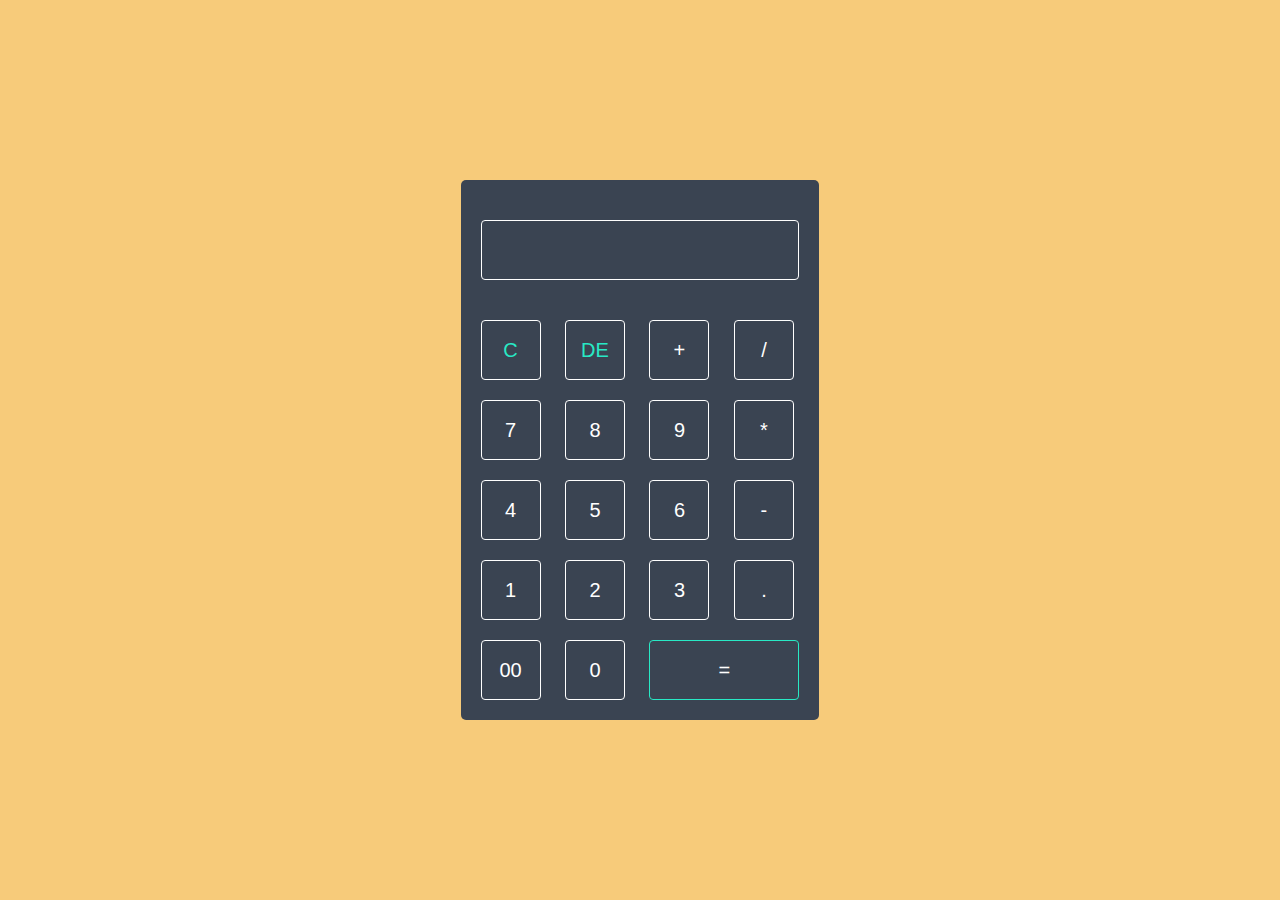
<file: calculator/index.html>
<!DOCTYPE html>
<html lang="en">
<head>
    <meta charset="UTF-8">
    <meta name="viewport" content="width=device-width, initial-scale=1.0">
    <title> Calculator </title>
   <link rel="stylesheet" href="style.css">
</head>
<body>
 
    <div class="container">
      <div class="calculator">

        <form>
            <div class="display">
                <input type="text" name="display">
            </div>

            <div>
                <input type="button" value="C" onclick="display.value = '' " class="operater">
                <input type="button" value="DE" onclick="display.value = display.value.toString().slice
                (0,-1)" class="operater">
                <input type="button" value="+" onclick="display.value += '+' ">
                <input type="button" value="/" onclick="display.value += '/' ">
            </div>

            <div>
                <input type="button" value="7" onclick= "display.value +='7'">
                <input type="button" value="8" onclick= "display.value +='8'">
                <input type="button" value="9" onclick= "display.value +='9'">
                <input type="button" value="*"  onclick= "display.value +='*'">
            </div>

            <div>
                <input type="button" value="4" onclick= "display.value +='4'">
                <input type="button" value="5" onclick= "display.value +='5'">
                <input type="button" value="6" onclick= "display.value +='6'">
                <input type="button" value="-" onclick= "display.value +='-'">
            </div>

            <div>
                <input type="button" value="1" onclick= "display.value +='1'">
                <input type="button" value="2" onclick= "display.value +='2'">
                <input type="button" value="3" onclick= "display.value +='3'">
                <input type="button" value="." onclick="display.value += '.' ">  
            </div>

            <div>
                <input type="button" value="00" onclick= "display.value +='00'">
                <input type="button" value="0" onclick= "display.value +='0'">
                 <input type="button" value="=" onclick="display.value = eval(display.value)" class="equal">
            </div>


            
        </form>
      </div>
    </div>
    
</body>
</html>
</file>
<file: calculator/style.css>
*{
    margin: 0;
    padding: 0;
    font-family: 'poppins' , sans-serif;
    box-sizing: border-box;
}

.container{
    background: rgb(247, 203, 122);
    width: 100%;
    height: 100vh;
    display: flex;
    align-items: center;
    justify-content: center;
}
.calculator{
    background: #3a4452;
    padding: 10px;
    border-radius: 5px;
}

.calculator form input{
    border: 1px solid white;
    outline: 0;
    height: 60px;
    width: 60px;
    border-radius: 4px;
    background: transparent;
    font-size: 20px;
    color: white;
    cursor: pointer;
    margin: 10px;
}

form .display{
    display: flex;
    justify-content: flex-end;
    margin: 20px 0;
}

form .display input {
    text-align: right;
    flex: 1;
    font-size: 40px;
    box-shadow: none;
}

 form input.equal{
    width: 150px;
    border: 1px solid #28e9c5;
    font-weight: 500;
} 

form input.operater{
    color: #28e9c5;
}
</file>
